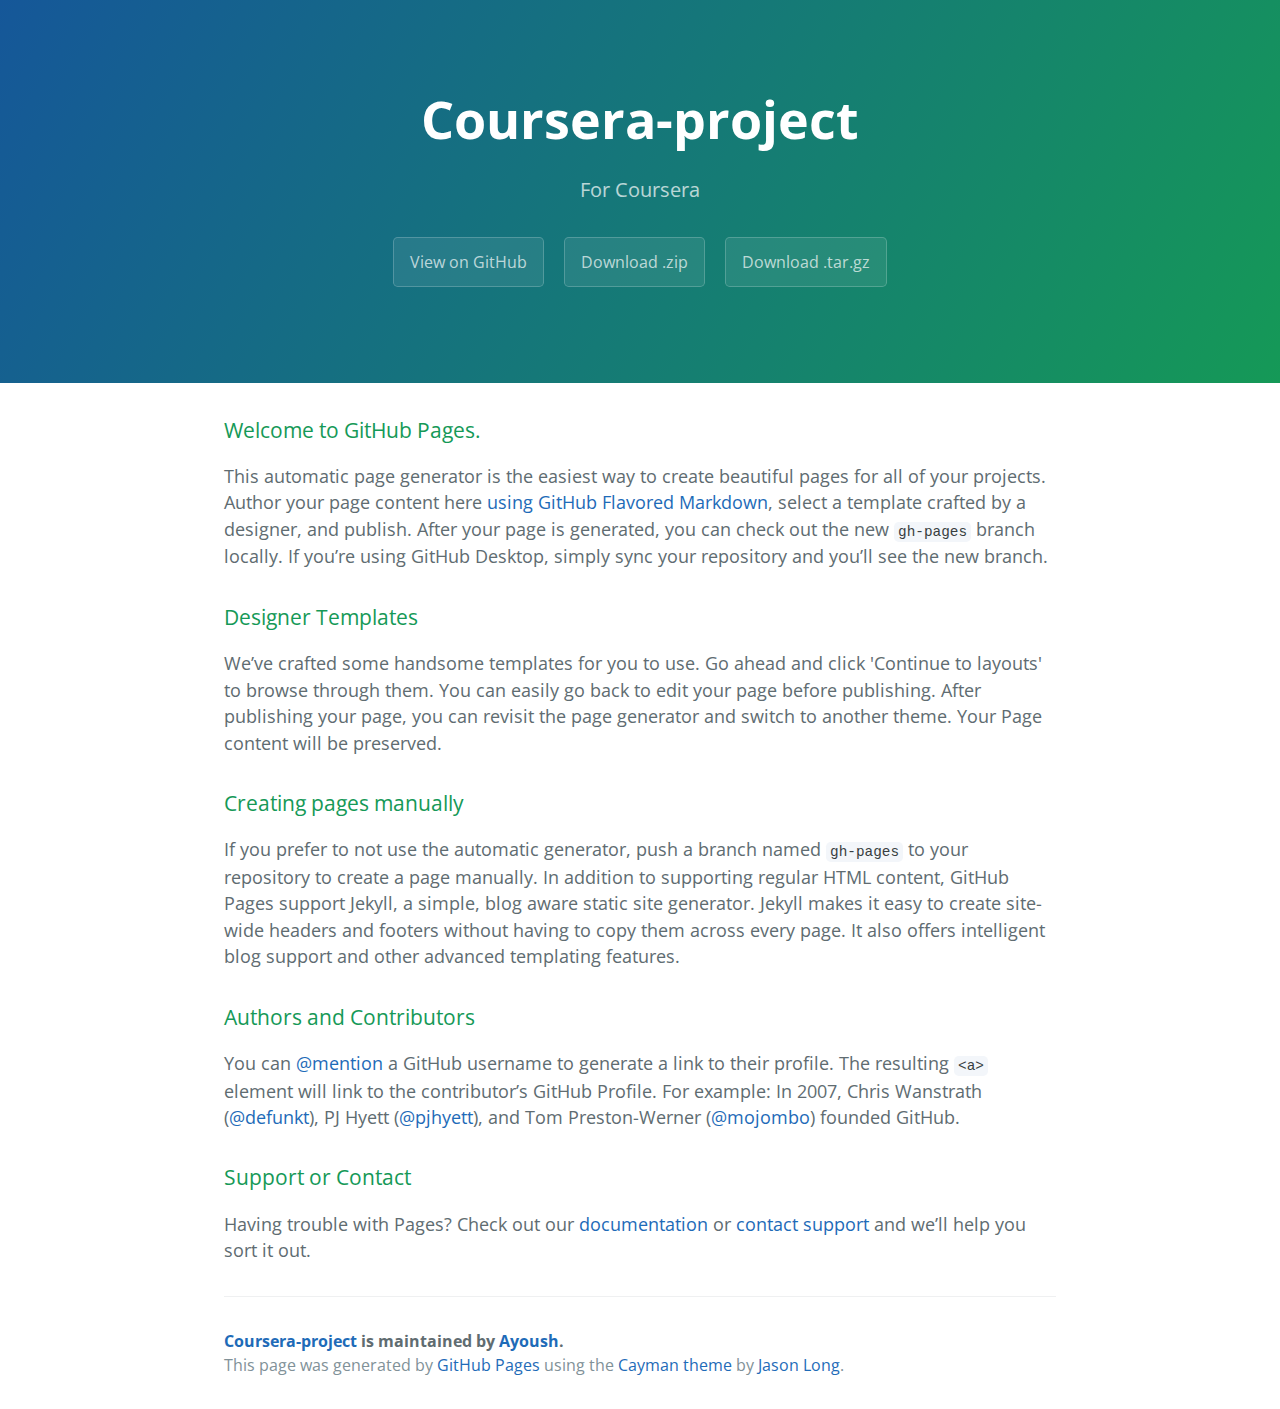
<file: index.html>
<!DOCTYPE html>
<html lang="en-us">
  <head>
    <meta charset="UTF-8">
    <title>Coursera-project by Ayoush</title>
    <meta name="viewport" content="width=device-width, initial-scale=1">
    <link rel="stylesheet" type="text/css" href="stylesheets/normalize.css" media="screen">
    <link href='https://fonts.googleapis.com/css?family=Open+Sans:400,700' rel='stylesheet' type='text/css'>
    <link rel="stylesheet" type="text/css" href="stylesheets/stylesheet.css" media="screen">
    <link rel="stylesheet" type="text/css" href="stylesheets/github-light.css" media="screen">
  </head>
  <body>
    <section class="page-header">
      <h1 class="project-name">Coursera-project</h1>
      <h2 class="project-tagline">For Coursera</h2>
      <a href="https://github.com/Ayoush/Coursera-Project" class="btn">View on GitHub</a>
      <a href="https://github.com/Ayoush/Coursera-Project/zipball/master" class="btn">Download .zip</a>
      <a href="https://github.com/Ayoush/Coursera-Project/tarball/master" class="btn">Download .tar.gz</a>
    </section>

    <section class="main-content">
      <h3>
<a id="welcome-to-github-pages" class="anchor" href="#welcome-to-github-pages" aria-hidden="true"><span aria-hidden="true" class="octicon octicon-link"></span></a>Welcome to GitHub Pages.</h3>

<p>This automatic page generator is the easiest way to create beautiful pages for all of your projects. Author your page content here <a href="https://guides.github.com/features/mastering-markdown/">using GitHub Flavored Markdown</a>, select a template crafted by a designer, and publish. After your page is generated, you can check out the new <code>gh-pages</code> branch locally. If you’re using GitHub Desktop, simply sync your repository and you’ll see the new branch.</p>

<h3>
<a id="designer-templates" class="anchor" href="#designer-templates" aria-hidden="true"><span aria-hidden="true" class="octicon octicon-link"></span></a>Designer Templates</h3>

<p>We’ve crafted some handsome templates for you to use. Go ahead and click 'Continue to layouts' to browse through them. You can easily go back to edit your page before publishing. After publishing your page, you can revisit the page generator and switch to another theme. Your Page content will be preserved.</p>

<h3>
<a id="creating-pages-manually" class="anchor" href="#creating-pages-manually" aria-hidden="true"><span aria-hidden="true" class="octicon octicon-link"></span></a>Creating pages manually</h3>

<p>If you prefer to not use the automatic generator, push a branch named <code>gh-pages</code> to your repository to create a page manually. In addition to supporting regular HTML content, GitHub Pages support Jekyll, a simple, blog aware static site generator. Jekyll makes it easy to create site-wide headers and footers without having to copy them across every page. It also offers intelligent blog support and other advanced templating features.</p>

<h3>
<a id="authors-and-contributors" class="anchor" href="#authors-and-contributors" aria-hidden="true"><span aria-hidden="true" class="octicon octicon-link"></span></a>Authors and Contributors</h3>

<p>You can <a href="https://help.github.com/articles/basic-writing-and-formatting-syntax/#mentioning-users-and-teams" class="user-mention">@mention</a> a GitHub username to generate a link to their profile. The resulting <code>&lt;a&gt;</code> element will link to the contributor’s GitHub Profile. For example: In 2007, Chris Wanstrath (<a href="https://github.com/defunkt" class="user-mention">@defunkt</a>), PJ Hyett (<a href="https://github.com/pjhyett" class="user-mention">@pjhyett</a>), and Tom Preston-Werner (<a href="https://github.com/mojombo" class="user-mention">@mojombo</a>) founded GitHub.</p>

<h3>
<a id="support-or-contact" class="anchor" href="#support-or-contact" aria-hidden="true"><span aria-hidden="true" class="octicon octicon-link"></span></a>Support or Contact</h3>

<p>Having trouble with Pages? Check out our <a href="https://help.github.com/pages">documentation</a> or <a href="https://github.com/contact">contact support</a> and we’ll help you sort it out.</p>

      <footer class="site-footer">
        <span class="site-footer-owner"><a href="https://github.com/Ayoush/Coursera-Project">Coursera-project</a> is maintained by <a href="https://github.com/Ayoush">Ayoush</a>.</span>

        <span class="site-footer-credits">This page was generated by <a href="https://pages.github.com">GitHub Pages</a> using the <a href="https://github.com/jasonlong/cayman-theme">Cayman theme</a> by <a href="https://twitter.com/jasonlong">Jason Long</a>.</span>
      </footer>

    </section>

  
  </body>
</html>
</file>
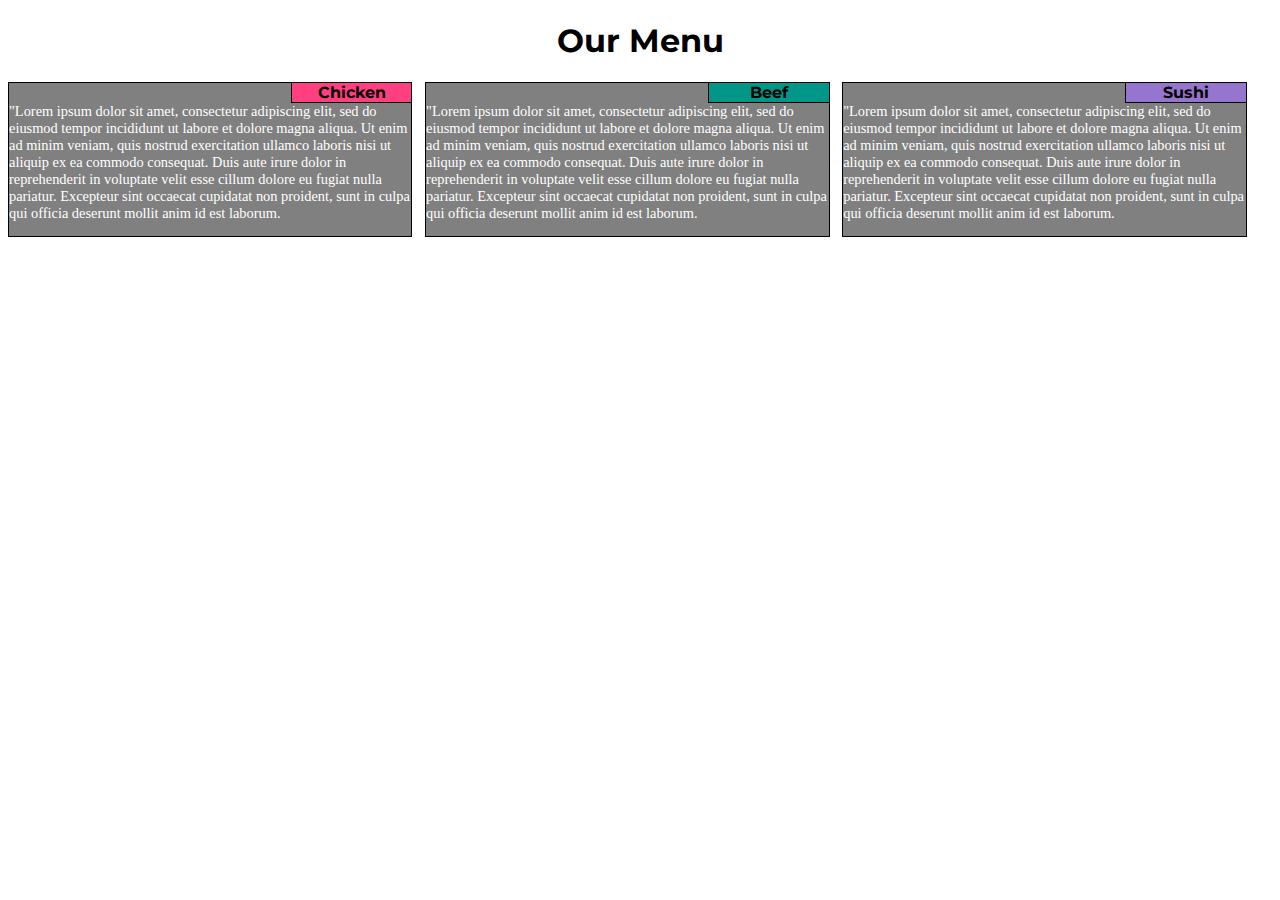
<file: Module2-solution/index.html>
<!DOCTYPE html>
<html>
	<head>
		<title>Assignment Solution for Module 2</title>
		<link href='https://fonts.googleapis.com/css?family=Montserrat' rel='stylesheet' type='text/css'>
		<link rel="stylesheet" type="text/css" href="css/style.css">
	</head>
	<body>
		<h1>Our Menu</h1>
		<div class="content c1">
			<article>
				<h4 class="chicken">Chicken</h4>
				<p class="sec">
				"Lorem ipsum dolor sit amet, consectetur adipiscing elit, sed do eiusmod tempor incididunt ut labore et dolore magna aliqua. Ut enim ad minim veniam, quis nostrud exercitation ullamco laboris nisi ut aliquip ex ea commodo consequat. Duis aute irure dolor in reprehenderit in voluptate velit esse cillum dolore eu fugiat nulla pariatur. Excepteur sint occaecat cupidatat non proident, sunt in culpa qui officia deserunt mollit anim id est laborum.
				</p>
			</article>
		</div>
		<div class="content c2">
			<article>
			<h4 class="beef">Beef</h4>	
			<p class="sec">
			"Lorem ipsum dolor sit amet, consectetur adipiscing elit, sed do eiusmod tempor incididunt ut labore et dolore magna aliqua. Ut enim ad minim veniam, quis nostrud exercitation ullamco laboris nisi ut aliquip ex ea commodo consequat. Duis aute irure dolor in reprehenderit in voluptate velit esse cillum dolore eu fugiat nulla pariatur. Excepteur sint occaecat cupidatat non proident, sunt in culpa qui officia deserunt mollit anim id est laborum.
			</p>
			</article>
		</div>
		<div class="content c3">
			<article>
			<h4 class="shushi">Sushi</h4>
			<p class="sec">"Lorem ipsum dolor sit amet, consectetur adipiscing elit, sed do eiusmod tempor incididunt ut labore et dolore magna aliqua. Ut enim ad minim veniam, quis nostrud exercitation ullamco laboris nisi ut aliquip ex ea commodo consequat. Duis aute irure dolor in reprehenderit in voluptate velit esse cillum dolore eu fugiat nulla pariatur. Excepteur sint occaecat cupidatat non proident, sunt in culpa qui officia deserunt mollit anim id est laborum.
			</p>
			<article>
		</div>
	</body>
</html>
</file>
<file: stylesheets/stylesheet.css>
* {
  box-sizing: border-box; }

body {
  padding: 0;
  margin: 0;
  font-family: "Open Sans", "Helvetica Neue", Helvetica, Arial, sans-serif;
  font-size: 16px;
  line-height: 1.5;
  color: #606c71; }

a {
  color: #1e6bb8;
  text-decoration: none; }
  a:hover {
    text-decoration: underline; }

.btn {
  display: inline-block;
  margin-bottom: 1rem;
  color: rgba(255, 255, 255, 0.7);
  background-color: rgba(255, 255, 255, 0.08);
  border-color: rgba(255, 255, 255, 0.2);
  border-style: solid;
  border-width: 1px;
  border-radius: 0.3rem;
  transition: color 0.2s, background-color 0.2s, border-color 0.2s; }
  .btn + .btn {
    margin-left: 1rem; }

.btn:hover {
  color: rgba(255, 255, 255, 0.8);
  text-decoration: none;
  background-color: rgba(255, 255, 255, 0.2);
  border-color: rgba(255, 255, 255, 0.3); }

@media screen and (min-width: 64em) {
  .btn {
    padding: 0.75rem 1rem; } }

@media screen and (min-width: 42em) and (max-width: 64em) {
  .btn {
    padding: 0.6rem 0.9rem;
    font-size: 0.9rem; } }

@media screen and (max-width: 42em) {
  .btn {
    display: block;
    width: 100%;
    padding: 0.75rem;
    font-size: 0.9rem; }
    .btn + .btn {
      margin-top: 1rem;
      margin-left: 0; } }

.page-header {
  color: #fff;
  text-align: center;
  background-color: #159957;
  background-image: linear-gradient(120deg, #155799, #159957); }

@media screen and (min-width: 64em) {
  .page-header {
    padding: 5rem 6rem; } }

@media screen and (min-width: 42em) and (max-width: 64em) {
  .page-header {
    padding: 3rem 4rem; } }

@media screen and (max-width: 42em) {
  .page-header {
    padding: 2rem 1rem; } }

.project-name {
  margin-top: 0;
  margin-bottom: 0.1rem; }

@media screen and (min-width: 64em) {
  .project-name {
    font-size: 3.25rem; } }

@media screen and (min-width: 42em) and (max-width: 64em) {
  .project-name {
    font-size: 2.25rem; } }

@media screen and (max-width: 42em) {
  .project-name {
    font-size: 1.75rem; } }

.project-tagline {
  margin-bottom: 2rem;
  font-weight: normal;
  opacity: 0.7; }

@media screen and (min-width: 64em) {
  .project-tagline {
    font-size: 1.25rem; } }

@media screen and (min-width: 42em) and (max-width: 64em) {
  .project-tagline {
    font-size: 1.15rem; } }

@media screen and (max-width: 42em) {
  .project-tagline {
    font-size: 1rem; } }

.main-content :first-child {
  margin-top: 0; }
.main-content img {
  max-width: 100%; }
.main-content h1, .main-content h2, .main-content h3, .main-content h4, .main-content h5, .main-content h6 {
  margin-top: 2rem;
  margin-bottom: 1rem;
  font-weight: normal;
  color: #159957; }
.main-content p {
  margin-bottom: 1em; }
.main-content code {
  padding: 2px 4px;
  font-family: Consolas, "Liberation Mono", Menlo, Courier, monospace;
  font-size: 0.9rem;
  color: #383e41;
  background-color: #f3f6fa;
  border-radius: 0.3rem; }
.main-content pre {
  padding: 0.8rem;
  margin-top: 0;
  margin-bottom: 1rem;
  font: 1rem Consolas, "Liberation Mono", Menlo, Courier, monospace;
  color: #567482;
  word-wrap: normal;
  background-color: #f3f6fa;
  border: solid 1px #dce6f0;
  border-radius: 0.3rem; }
  .main-content pre > code {
    padding: 0;
    margin: 0;
    font-size: 0.9rem;
    color: #567482;
    word-break: normal;
    white-space: pre;
    background: transparent;
    border: 0; }
.main-content .highlight {
  margin-bottom: 1rem; }
  .main-content .highlight pre {
    margin-bottom: 0;
    word-break: normal; }
.main-content .highlight pre, .main-content pre {
  padding: 0.8rem;
  overflow: auto;
  font-size: 0.9rem;
  line-height: 1.45;
  border-radius: 0.3rem; }
.main-content pre code, .main-content pre tt {
  display: inline;
  max-width: initial;
  padding: 0;
  margin: 0;
  overflow: initial;
  line-height: inherit;
  word-wrap: normal;
  background-color: transparent;
  border: 0; }
  .main-content pre code:before, .main-content pre code:after, .main-content pre tt:before, .main-content pre tt:after {
    content: normal; }
.main-content ul, .main-content ol {
  margin-top: 0; }
.main-content blockquote {
  padding: 0 1rem;
  margin-left: 0;
  color: #819198;
  border-left: 0.3rem solid #dce6f0; }
  .main-content blockquote > :first-child {
    margin-top: 0; }
  .main-content blockquote > :last-child {
    margin-bottom: 0; }
.main-content table {
  display: block;
  width: 100%;
  overflow: auto;
  word-break: normal;
  word-break: keep-all; }
  .main-content table th {
    font-weight: bold; }
  .main-content table th, .main-content table td {
    padding: 0.5rem 1rem;
    border: 1px solid #e9ebec; }
.main-content dl {
  padding: 0; }
  .main-content dl dt {
    padding: 0;
    margin-top: 1rem;
    font-size: 1rem;
    font-weight: bold; }
  .main-content dl dd {
    padding: 0;
    margin-bottom: 1rem; }
.main-content hr {
  height: 2px;
  padding: 0;
  margin: 1rem 0;
  background-color: #eff0f1;
  border: 0; }

@media screen and (min-width: 64em) {
  .main-content {
    max-width: 64rem;
    padding: 2rem 6rem;
    margin: 0 auto;
    font-size: 1.1rem; } }

@media screen and (min-width: 42em) and (max-width: 64em) {
  .main-content {
    padding: 2rem 4rem;
    font-size: 1.1rem; } }

@media screen and (max-width: 42em) {
  .main-content {
    padding: 2rem 1rem;
    font-size: 1rem; } }

.site-footer {
  padding-top: 2rem;
  margin-top: 2rem;
  border-top: solid 1px #eff0f1; }

.site-footer-owner {
  display: block;
  font-weight: bold; }

.site-footer-credits {
  color: #819198; }

@media screen and (min-width: 64em) {
  .site-footer {
    font-size: 1rem; } }

@media screen and (min-width: 42em) and (max-width: 64em) {
  .site-footer {
    font-size: 1rem; } }

@media screen and (max-width: 42em) {
  .site-footer {
    font-size: 0.9rem; } }
</file>
<file: stylesheets/github-light.css>
/*
   Copyright 2014 GitHub Inc.

   Licensed under the Apache License, Version 2.0 (the "License");
   you may not use this file except in compliance with the License.
   You may obtain a copy of the License at

       http://www.apache.org/licenses/LICENSE-2.0

   Unless required by applicable law or agreed to in writing, software
   distributed under the License is distributed on an "AS IS" BASIS,
   WITHOUT WARRANTIES OR CONDITIONS OF ANY KIND, either express or implied.
   See the License for the specific language governing permissions and
   limitations under the License.

*/

.pl-c /* comment */ {
  color: #969896;
}

.pl-c1      /* constant, markup.raw, meta.diff.header, meta.module-reference, meta.property-name, support, support.constant, support.variable, variable.other.constant */,
.pl-s .pl-v /* string variable */ {
  color: #0086b3;
}

.pl-e  /* entity */,
.pl-en /* entity.name */ {
  color: #795da3;
}

.pl-s .pl-s1 /* string source */,
.pl-smi      /* storage.modifier.import, storage.modifier.package, storage.type.java, variable.other, variable.parameter.function */ {
  color: #333;
}

.pl-ent /* entity.name.tag */ {
  color: #63a35c;
}

.pl-k /* keyword, storage, storage.type */ {
  color: #a71d5d;
}

.pl-pds              /* punctuation.definition.string, string.regexp.character-class */,
.pl-s                /* string */,
.pl-s .pl-pse .pl-s1 /* string punctuation.section.embedded source */,
.pl-sr               /* string.regexp */,
.pl-sr .pl-cce       /* string.regexp constant.character.escape */,
.pl-sr .pl-sra       /* string.regexp string.regexp.arbitrary-repitition */,
.pl-sr .pl-sre       /* string.regexp source.ruby.embedded */ {
  color: #183691;
}

.pl-v /* variable */ {
  color: #ed6a43;
}

.pl-id /* invalid.deprecated */ {
  color: #b52a1d;
}

.pl-ii /* invalid.illegal */ {
  background-color: #b52a1d;
  color: #f8f8f8;
}

.pl-sr .pl-cce /* string.regexp constant.character.escape */ {
  color: #63a35c;
  font-weight: bold;
}

.pl-ml /* markup.list */ {
  color: #693a17;
}

.pl-mh        /* markup.heading */,
.pl-mh .pl-en /* markup.heading entity.name */,
.pl-ms        /* meta.separator */ {
  color: #1d3e81;
  font-weight: bold;
}

.pl-mq /* markup.quote */ {
  color: #008080;
}

.pl-mi /* markup.italic */ {
  color: #333;
  font-style: italic;
}

.pl-mb /* markup.bold */ {
  color: #333;
  font-weight: bold;
}

.pl-md /* markup.deleted, meta.diff.header.from-file */ {
  background-color: #ffecec;
  color: #bd2c00;
}

.pl-mi1 /* markup.inserted, meta.diff.header.to-file */ {
  background-color: #eaffea;
  color: #55a532;
}

.pl-mdr /* meta.diff.range */ {
  color: #795da3;
  font-weight: bold;
}

.pl-mo /* meta.output */ {
  color: #1d3e81;
}
</file>
<file: Module2-solution/css/style.css>
*
{
	box-sizing: border-box;
}
h1
{
	font-family: 'Montserrat', sans-serif;
	text-align: center;
}
div
{
	border:1px solid black;
	margin-bottom: 1%;
	border-collapse: collapse;
}
h4
{
	width: 30%;
	float: right;
	font-family: 'Montserrat',sans-serif;
	border-left: 1px solid black;
	border-bottom: 1px solid black;
	margin:0%;
	padding:0%;
	text-align: center;
}
.content
{
	background-color: gray;
	width:32%;
	height:50%;
	float: left;
	margin-right: 1%; 
	border-collapse: collapse;
}
.sec
{
	font-family: 'Montserrat' sans-serif;
	font-size: 90%;
	color: white;
	clear: right;
}
.chicken
{
	background-color: #FF3F80;
}
.beef
{
	background-color: #009688;
}
.shushi
{
	background-color: #9575CD;

}
@media (max-width: 767px){
	.content
	{
		background-color: gray;
		width:100%;
		height:50%;
		float: left;
		margin-right: 1%; 
		border-collapse: collapse;
	}	
}

@media (min-width: 768px) and (max-width: 991px){
	.c1,.c2 
	{
		background-color: gray;
		width:48%;
		height:50%;
		float: left;
		margin-right: 1%; 
		border-collapse: collapse;
	}
	.c3
	{
		clear:left;
		background-color: gray;
		width:97%;
		height:50%;
		float: left;
		margin-right: 1%; 
		border-collapse: collapse;
	}


}
</file>
